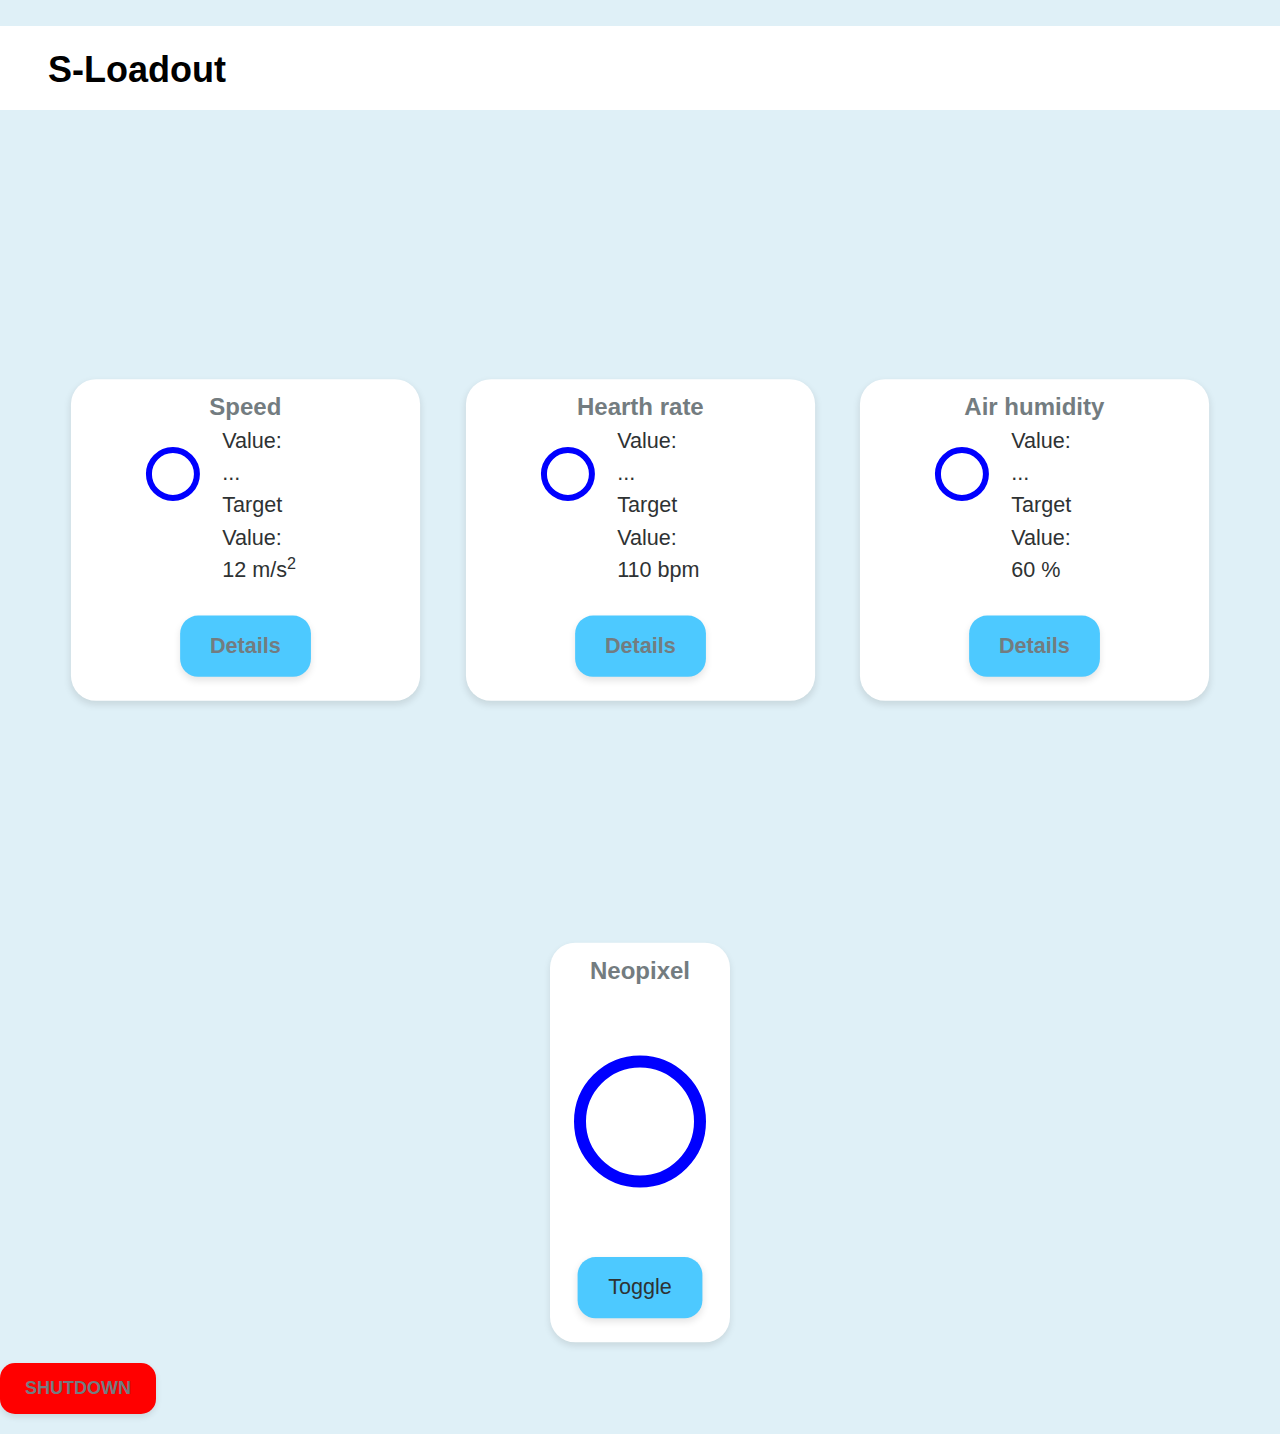
<file: code/Frontend/index.html>
<!doctype html>
<html lang="en">
    <head>
        <meta charset="utf-8">
        <meta http-equiv="x-ua-compatible" content="ie=edge">
        <title>Sam Verdoodt - Project one</title>
        <meta name="description" content="This is my project one website.">
        <meta name="viewport" content="width=device-width, initial-scale=1.0">
        <meta name="msapplication-TileColor" content="#e85e00">
        <meta name="theme-color" content="#e85e00">

        <link rel="stylesheet" href="css/normalize.css">
        <link rel="stylesheet" href="css/screen.css">
        <script src="https://cdn.socket.io/4.0.1/socket.io.min.js"
        integrity="sha384-LzhRnpGmQP+lOvWruF/lgkcqD+WDVt9fU3H4BWmwP5u5LTmkUGafMcpZKNObVMLU"
        crossorigin="anonymous"></script>
        <script src="script/datahandler.js"></script>
        <script src="script/app.js"></script>
    </head>

    <body>
        <header class="c-background-white c-text-center u-mb-md">
            <div class="o-row u-pb-20">
                <div class="o-container ">
                    <div class=" c-header ">
                        <h1 class="c-hide-mobile">
                            S-Loadout
                        </h1>
                    <div class="o-row u-pt-clear">
                        <div class="o-container">
                                <div class="c-header">
                                    <h1 class="u-mb-clear c-hide-website c-text-inter-20-black">
                                        Overview and status sensors
                                    </h1>
                                </div>
                        </div>
                    </div>
                    </div>
                </div>
            </div>
        </header>
    <section>
        <section class="c-website-middle">
            <div class="o-row">
                <div class="o-container">
                    <div class="o-layout o-layout-gutter c-box-jcm">
                        <div class="u-pb-22  o-layout__item u-1-of-3-bp3">
                            <div class="c-box-waardes  c-box-waardes-hover">
                                <div class="u-ms-24">
                                    <div class="o-row u-pt-8">
                                        <div class="o-container">
                                            <div class=" c-text-inter-20-black c-text-center">Speed</div>
                                            <div class="o-layout o-layout--gutter">
                                                <div class=" js-circle-accel">
                                                    <svg class="c-circle" height="70" width="50">
                                                        <circle cx="25" cy="25" r="20" stroke="blue" stroke-width="5" fill="white" />
                                                    </svg>
                                                </div>
                                                <div class=" c-text-inter-14-reg u-pl-16 o-layout_item u-1-of-2 ">
                                                    <ul class="o-list">
                                                        <li class="c-text-left">Value:</li>
                                                        <li class="c-text-left js-accelero-waarde">...</li>
                                                        <li class="c-text-left">Target Value:</li>
                                                        <li class="c-text-left js-accelero-doel">12 m/s<sup>2</sup></li>
                                                    </ul> 
                                                </div>
                                            </div>
                                            <div class="c-text-center u-pb-20"><button class="js-button-da o-button-reset c-button-ani c-text-inter-14-reg"><a class="c-nav-link" href="details_speed.html">Details</a></button></div>
                                        </div>
                                    </div>
                                </div>
                            </div>
                        </div>
                        <div class="u-pb-22  o-layout__item u-1-of-3-bp3 u-ml-480">
                            <div class="c-box-waardes ">
                                <div class="u-ms-24">
                                    <div class="o-row u-pt-8">
                                        <div class="o-container">
                                            <div class=" c-text-inter-20-black c-text-center u-pb-6">Hearth rate</div>
                                            <div class="o-layout o-layout--gutter">
                                                <div class=" js-circle-pulse">
                                                    <svg class="c-circle" height="70" width="50">
                                                        <circle cx="25" cy="25" r="20" stroke="blue" stroke-width="5" fill="white" />
                                                    </svg>
                                                </div>
                                                <div class=" c-text-inter-14-reg u-pl-16 o-layout_item u-1-of-2">
                                                    <ul class="o-list">
                                                        <li class="c-text-left">Value:</li>
                                                        <li class="c-text-left js-pulse-waarde">...</li>
                                                        <li class="c-text-left">Target Value:</li>
                                                        <li class="c-text-left js-pulse-doel">110 bpm</li>
                                                    </ul> 
                                                </div>
                                            </div>
                                            <div class="c-text-center u-pb-20"><button class="js-button-dp o-button-reset c-button-ani c-text-inter-14-reg"><a class="c-nav-link" href="details_pulse.html">Details</a></button></div>
                                        </div>
                                    </div>
                                </div>
                            </div>
                        </div>
                        <div class="u-pb-22  o-layout__item u-1-of-3-bp3 u-ml-480">
                            <div class="c-box-waardes">
                                <div class="u-ms-24">
                                    <div class="o-row u-pt-8">
                                        <div class="o-container">
                                            <div class=" c-text-inter-20-black c-text-center u-pb-6">Air humidity</div>
                                            <div class="o-layout o-layout--gutter">
                                                <div class=" js-circle-gas">
                                                    <svg class="c-circle" height="70" width="50">
                                                        <circle cx="25" cy="25" r="20" stroke="blue" stroke-width="5" fill="white" />
                                                    </svg>
                                                </div>
                                                <div class=" c-text-inter-14-reg u-pl-16 o-layout_item u-1-of-2">
                                                    <ul class="o-list">
                                                        <li class="c-text-left">Value:</li>
                                                        <li class="c-text-left  js-gas-waarde">...</li>
                                                        <li class="c-text-left">Target Value:</li>
                                                        <li class="c-text-left  js-gas-doel">60 %</li>
                                                    </ul> 
                                                </div>
                                            </div>
                                            <div class=" c-text-center u-pb-20"><button class="js-button-dg o-button-reset c-button-ani c-text-inter-14-reg"><a class="c-nav-link" href="details_gas.html">Details</a></button></div>
                                        </div>
                                    </div>
                                </div>
                            </div>
                        </div>
                    </div>
                </div>
            </div>
        </section>
    </section>
    <section class="c-website-middle u-pb-30">
        <div class="o-row">
            <div class="o-container">
                <div class=" c-box-waardes  c-box-jcm">
                    <div class="c-text-center u-pt-8 u-pb-20 c-text-inter-20-black" >Neopixel</div>
                    <div class=" js-circle-neopixel c-circle-center u-pb-30 ">
                        <svg class="c-circle" height="150" width="150">
                            <circle cx="75" cy="75" r="50" stroke="Blue" stroke-width="10" fill="white" />
                        </svg>
                    </div>
                    <div class="c-text-center u-pb-20">
                        <button class="js-toggle o-button-reset c-button-ani c-text-inter-14-reg">
                            Toggle
                        </button>
                    </div>
                </div>
            </div>
        </div>
    </section>
    <section class="u-pb-20">
        <button class="js-shutdown o-button-reset c-button-ani c-button-ani-shutdown c-text-inter-14-reg">
            <a class="c-nav-link" href="shutdown.html">SHUTDOWN</a>
        </button>
    </section>
    </body>
</html>
</file>
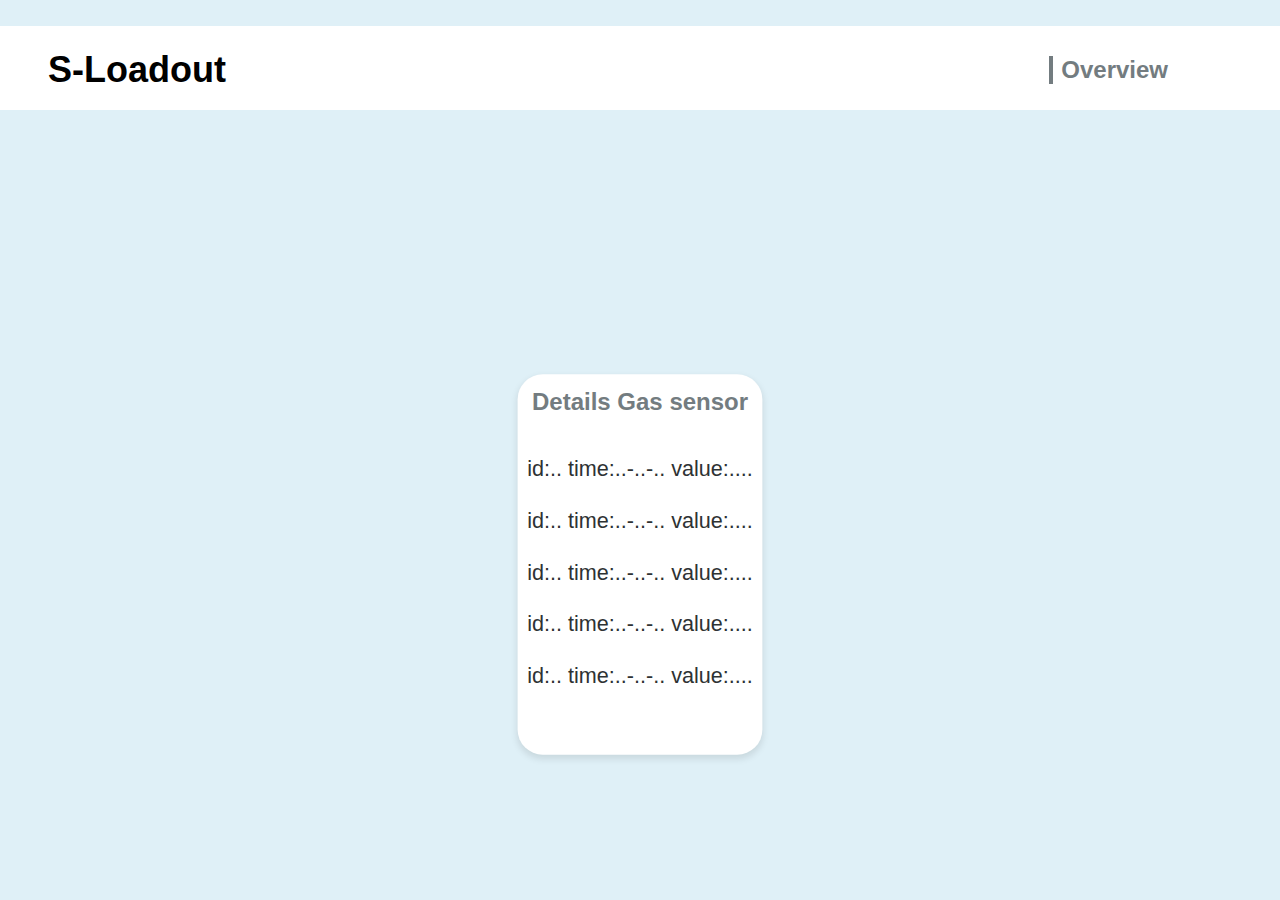
<file: code/Frontend/details_gas.html>
<!doctype html>
<html lang="en">
    <head>
        <meta charset="utf-8">
        <meta http-equiv="x-ua-compatible" content="ie=edge">
        <title>Sam Verdoodt - Project one</title>
        <meta name="description" content="This is my project one website.">
        <meta name="viewport" content="width=device-width, initial-scale=1.0">
        <meta name="msapplication-TileColor" content="#e85e00">
        <meta name="theme-color" content="#e85e00">

        <link rel="stylesheet" href="css/normalize.css">
        <link rel="stylesheet" href="css/screen.css">
        <script src="https://cdn.socket.io/4.0.1/socket.io.min.js"
        integrity="sha384-LzhRnpGmQP+lOvWruF/lgkcqD+WDVt9fU3H4BWmwP5u5LTmkUGafMcpZKNObVMLU"
        crossorigin="anonymous"></script>
        <script src="script/details_gas.js"></script>
        <script src="script/datahandler.js"></script>
    </head>
<body>
    <header class="c-background-white c-text-center u-mb-md">
        <div class="o-row u-pb-20">
            <div class="o-container ">
                <div class=" c-header ">
                    <h1 class="c-hide-mobile">
                        S-Loadout
                    </h1>
                <div class="o-row u-pt-clear">
                    <div class="o-container">
                            <div class="c-header">
                                <h1 class=" c-text-inter-24-black c-hide-mobile u-ps-8">
                                    <button class="o-button-reset c-button-topnav"><a class="c-nav-link" href="index.html">Overview</a></button>
                                </h1>
                                <h1 class="u-mb-clear c-hide-website c-text-inter-20-black u-ps-60">
                                    Details data Gas sensor
                                </h1>
                            </div>
                    </div>
                </div>
                </div>
            </div>
        </div>
    </header>
    <section>
        <section class="c-hide-website">
             <div class="o-row">
                 <div class="o-container">
                     <div class="o-layout o-layout-gutter  c-text-center">
                
                         <div class="o-layout__item u-1-of-2">
                             <button class="o-button-reset c-button-nav c-text-inter-14-reg"><a href="index.html">Overview</a></button>
                         </div>
                     </div>
                 </div>
             </div>
        </section>
        <section class="c-website-middle">
            <div class="o-row">
                <div class="o-container">
                    <section class=" c-box-waardes c-box-jcm">
                        <div class="c-text-center u-ps-8  u-pt-8 u-pb-20 c-text-inter-20-black" >
                            Details Gas sensor
                        </div>
                        <div class="u-pb-20 u-ps-8">
                            <ul class="js-list-details o-list c-text-inter-14-reg">
                                <li class="u-pt-8 u-pb-8">id:.. time:..-..-.. value:....</li>
                                <li class="u-pt-8 u-pb-8">id:.. time:..-..-.. value:....</li>
                                <li class="u-pt-8 u-pb-8">id:.. time:..-..-.. value:....</li>
                                <li class="u-pt-8 u-pb-8">id:.. time:..-..-.. value:....</li>
                                <li class="u-pt-8 u-pb-8">id:.. time:..-..-.. value:....</li>
                            </ul>
                        </div>
                    </section>
                </div>
            </div>
        </section>
    </section>
</body>
</html>
</file>
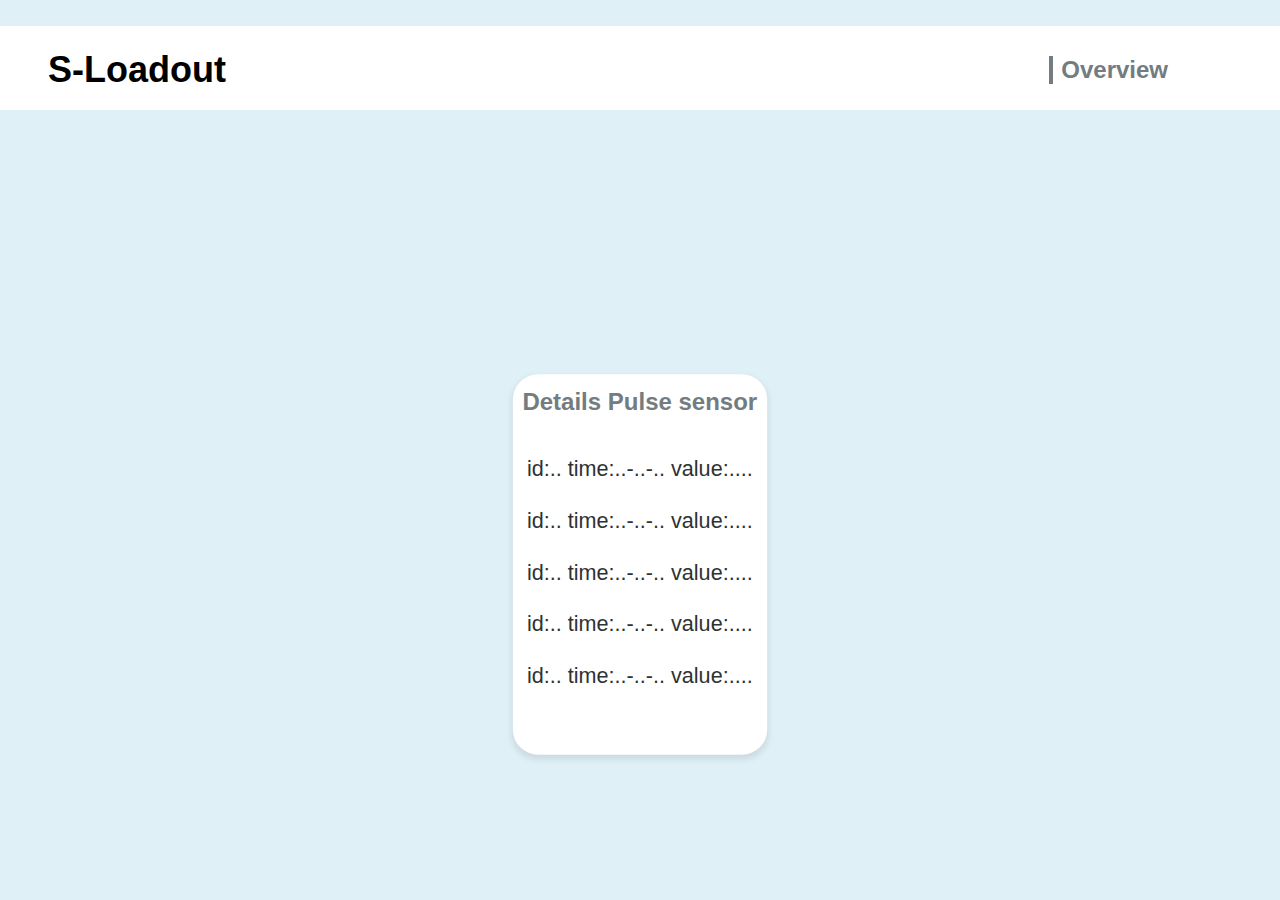
<file: code/Frontend/details_pulse.html>
<!doctype html>
<html lang="en">
    <head>
        <meta charset="utf-8">
        <meta http-equiv="x-ua-compatible" content="ie=edge">
        <title>Sam Verdoodt - Project one</title>
        <meta name="description" content="This is my project one website.">
        <meta name="viewport" content="width=device-width, initial-scale=1.0">
        <meta name="msapplication-TileColor" content="#e85e00">
        <meta name="theme-color" content="#e85e00">

        <link rel="stylesheet" href="css/normalize.css">
        <link rel="stylesheet" href="css/screen.css">
        <script src="https://cdn.socket.io/4.0.1/socket.io.min.js"
        integrity="sha384-LzhRnpGmQP+lOvWruF/lgkcqD+WDVt9fU3H4BWmwP5u5LTmkUGafMcpZKNObVMLU"
        crossorigin="anonymous"></script>
        <script src="script/details_pulse.js"></script>
        <script src="script/datahandler.js"></script>
    </head>
<body>
    <header class="c-background-white c-text-center u-mb-md">
        <div class="o-row u-pb-20">
            <div class="o-container ">
                <div class=" c-header ">
                    <h1 class="c-hide-mobile">
                        S-Loadout
                    </h1>
                <div class="o-row u-pt-clear">
                    <div class="o-container">
                            <div class="c-header">
                                <h1 class=" c-text-inter-24-black c-hide-mobile u-ps-8">
                                    <button class="o-button-reset c-button-topnav"><a class="c-nav-link" href="index.html">Overview</a></button>
                                </h1>
                                <h1 class="u-mb-clear c-hide-website c-text-inter-20-black u-ps-60">
                                    Details data Pulse
                                </h1>
                            </div>
                    </div>
                </div>
                </div>
            </div>
        </div>
    </header>
    <section>
        <section class="c-hide-website">
             <div class="o-row">
                 <div class="o-container">
                     <div class="o-layout o-layout-gutter  c-text-center">
                
                         <div class="o-layout__item u-1-of-2">
                             <button class="o-button-reset c-button-nav c-text-inter-14-reg"><a href="index.html">Overview</a></button>
                         </div>
                     </div>
                 </div>
             </div>
        </section>
        <section class="c-website-middle">
            <div class="o-row">
                <div class="o-container">
                    <section class=" c-box-waardes c-box-jcm">
                        <div class="c-text-center u-ps-8  u-pt-8 u-pb-20 c-text-inter-20-black" >
                            Details Pulse sensor
                        </div>
                        <div class="u-pb-20 u-ps-8">
                            <ul class="js-list-details o-list c-text-inter-14-reg">
                                <li class="u-pt-8 u-pb-8">id:.. time:..-..-.. value:....</li>
                                <li class="u-pt-8 u-pb-8">id:.. time:..-..-.. value:....</li>
                                <li class="u-pt-8 u-pb-8">id:.. time:..-..-.. value:....</li>
                                <li class="u-pt-8 u-pb-8">id:.. time:..-..-.. value:....</li>
                                <li class="u-pt-8 u-pb-8">id:.. time:..-..-.. value:....</li>
                            </ul>
                        </div>
                    </section>
                </div>
            </div>
        </section>
    </section>
</body>
</html>
</file>
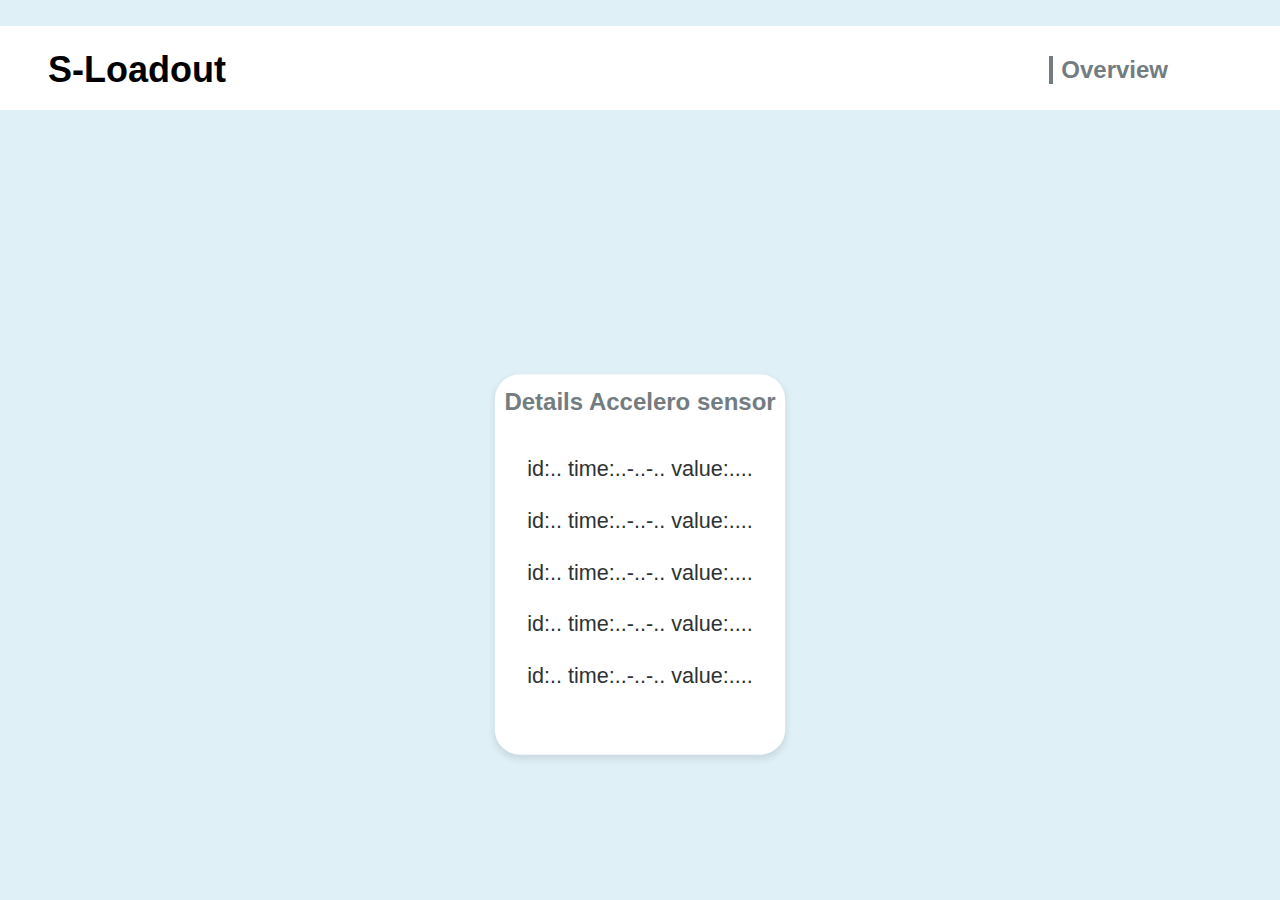
<file: code/Frontend/details_speed.html>
<!doctype html>
<html lang="en">
    <head>
        <meta charset="utf-8">
        <meta http-equiv="x-ua-compatible" content="ie=edge">
        <title>Sam Verdoodt - Project one</title>
        <meta name="description" content="This is my project one website.">
        <meta name="viewport" content="width=device-width, initial-scale=1.0">
        <meta name="msapplication-TileColor" content="#e85e00">
        <meta name="theme-color" content="#e85e00">

        <link rel="stylesheet" href="css/normalize.css">
        <link rel="stylesheet" href="css/screen.css">
        <script src="https://cdn.socket.io/4.0.1/socket.io.min.js"
        integrity="sha384-LzhRnpGmQP+lOvWruF/lgkcqD+WDVt9fU3H4BWmwP5u5LTmkUGafMcpZKNObVMLU"
        crossorigin="anonymous"></script>
        <script src="script/details_accel.js"></script>
        <script src="script/datahandler.js"></script>
    </head>
<body>
    <header class="c-background-white c-text-center u-mb-md">
        <div class="o-row u-pb-20">
            <div class="o-container ">
                <div class=" c-header ">
                    <h1 class="c-hide-mobile">
                        S-Loadout
                    </h1>
                <div class="o-row u-pt-clear">
                    <div class="o-container">
                            <div class="c-header">
                                <h1 class=" c-text-inter-24-black c-hide-mobile u-ps-8">
                                    <button class="o-button-reset c-button-topnav"><a class="c-nav-link" href="index.html">Overview</a></button>
                                </h1>
                                <h1 class="u-mb-clear c-hide-website c-text-inter-20-black u-ps-60">
                                    Details data Accelero
                                </h1>
                            </div>
                    </div>
                </div>
                </div>
            </div>
        </div>
    </header>
    <section>
        <section class="c-hide-website">
             <div class="o-row">
                 <div class="o-container">
                     <div class="o-layout o-layout-gutter  c-text-center">
                
                         <div class="o-layout__item u-1-of-2">
                             <button class="o-button-reset c-button-nav c-text-inter-14-reg"><a href="index.html">Overview</a></button>
                         </div>
                     </div>
                 </div>
             </div>
        </section>
        <section class="c-website-middle">
            <div class="o-row">
                <div class="o-container">
                    <section class=" c-box-waardes c-box-jcm">
                        <div class="c-text-center u-ps-8  u-pt-8 u-pb-20 c-text-inter-20-black" >
                            Details Accelero sensor
                        </div>
                        <div class="u-pb-20 u-ps-8">
                            <ul class="js-list-details o-list c-text-inter-14-reg">
                                <li class="u-pt-8 u-pb-8">id:.. time:..-..-.. value:....</li>
                                <li class="u-pt-8 u-pb-8">id:.. time:..-..-.. value:....</li>
                                <li class="u-pt-8 u-pb-8">id:.. time:..-..-.. value:....</li>
                                <li class="u-pt-8 u-pb-8">id:.. time:..-..-.. value:....</li>
                                <li class="u-pt-8 u-pb-8">id:.. time:..-..-.. value:....</li>
                            </ul>
                        </div>
                    </section>
                </div>
            </div>
        </section>
    </section>
</body>
</html>
</file>
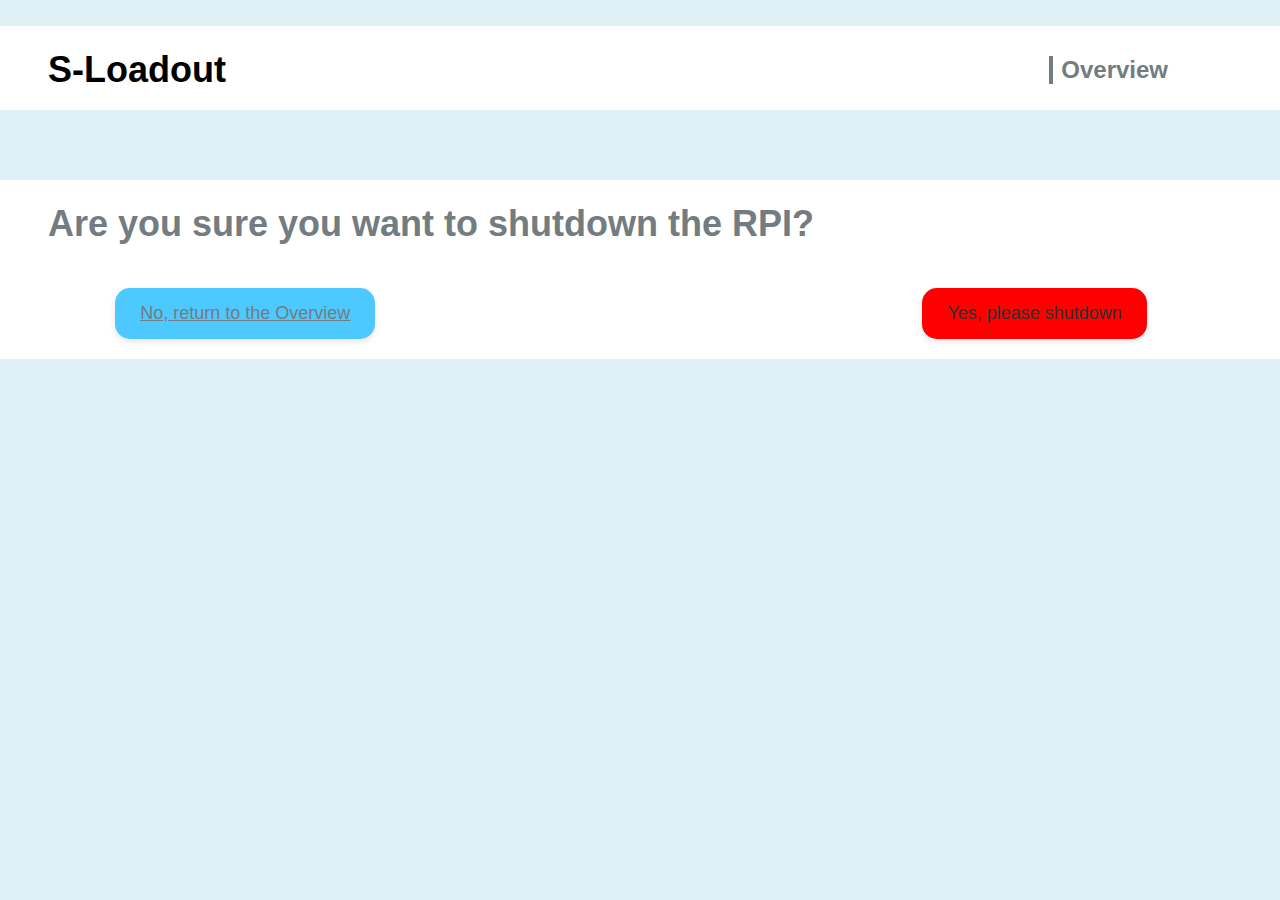
<file: code/Frontend/shutdown.html>
<!doctype html>
<html lang="en">
    <head>
        <meta charset="utf-8">
        <meta http-equiv="x-ua-compatible" content="ie=edge">
        <title>Sam Verdoodt - Project one</title>
        <meta name="description" content="This is my project one website.">
        <meta name="viewport" content="width=device-width, initial-scale=1.0">
        <meta name="msapplication-TileColor" content="#e85e00">
        <meta name="theme-color" content="#e85e00">

        <link rel="stylesheet" href="css/normalize.css">
        <link rel="stylesheet" href="css/screen.css">
        <script src="https://cdn.socket.io/4.0.1/socket.io.min.js"
        integrity="sha384-LzhRnpGmQP+lOvWruF/lgkcqD+WDVt9fU3H4BWmwP5u5LTmkUGafMcpZKNObVMLU"
        crossorigin="anonymous"></script>
        <script src="script/shutdown.js"></script>
        <script src="script/datahandler.js"></script>
    </head>
<body>
    <header class="c-background-white c-text-center u-mb-md">
        <div class="o-row u-pb-20">
            <div class="o-container ">
                <div class=" c-header ">
                    <h1 class="c-hide-mobile">
                        S-Loadout
                    </h1>
                <div class="o-row u-pt-clear">
                    <div class="o-container">
                            <div class="c-header">
                                <h1 class=" c-text-inter-24-black c-hide-mobile u-ps-8">
                                    <button class="o-button-reset c-button-topnav"><a class="c-nav-link" href="index.html">Overview</a></button>
                                </h1>
                                <h1 class="u-mb-clear c-hide-website c-text-inter-20-black u-ps-60">
                                    shutdown
                                </h1>
                            </div>
                    </div>
                </div>
                </div>
            </div>
        </div>
    </header>
    <section class="u-pb-30">
        <section class="c-hide-website">
             <div class="o-row">
                 <div class="o-container">
                    <button class="o-button-reset c-button-nav c-text-inter-14-reg"><a href="index.html">Back</a></button>
                 </div>
             </div>
        </section>
    </section>
    <section class="c-background-white c-text-center u-mb-md">
        <div class="o-row u-pb-20">
            <div class="o-container ">
                <div class=" c-header c-text-inter-20-black ">
                    <h1>
                        Are you sure you want to shutdown the RPI?
                    </h1>
                </div>
            </div>
        </div>
        <div class="o-row u-pb-20">
            <div class="o-container">
                <div class="o-layout o-layout-gutter  c-text-center">
                    <div class="o-layout__item u-1-of-3">
                        <button class="o-button-reset c-button-ani c-text-inter-14-reg"><a href="index.html">No, return to the Overview</a></button>
                    </div>
                    <div class="o-layout__item u-1-of-3"></div>
                    <div class="o-layout__item u-1-of-3">
                        <button class="js-shutdown o-button-reset c-button-ani c-button-ani-shutdown c-text-inter-14-reg">Yes, please shutdown</button>
                    </div>
                </div>
            </div>
        </div>
    </section>
</body>
</html>
</file>
<file: code/Frontend/css/screen.css>
/*------------------------------------*\
  #FONTS
\*------------------------------------*/
/*------------------------------------*\
  #GENERIC
\*------------------------------------*/

/*
    Generic: Page
    ---
    Global page styles + universal box-sizing:
*/

html {
  font-size: 16px;
  line-height: 1.5;
  font-family: interstate, sans-serif;
  font-style: normal;
  font-weight: 100;
  color: #000;
  -webkit-font-smoothing: antialiased;
  -moz-osx-font-smoothing: grayscale;
  box-sizing: border-box;
  height: 100%;
  background-color: rgb(223, 240, 247);
}

*,
*:before,
*:after {
  box-sizing: inherit;
}

/*
 * Remove text-shadow in selection highlight:
 * https://twitter.com/miketaylr/status/12228805301
 *
 * Customize the background color to match your design.
 */

::selection {
  background: #e85e00;
  color: white;
  text-shadow: none;
}

/*------------------------------------*\
  #Elements
\*------------------------------------*/

/*
    Elements: Images
    ---
    Default markup for images to make them responsive
*/

img {
  max-width: 100%;
  vertical-align: top;
}

img.bg {
  z-index: -1;
  min-height: 100%;
  min-width: 1024px;

  width: 100%;
  height: auto;

  position: fixed;
  top: 0;
  left: 0;
}

@media screen and (max-width: 1024px) {
  img.bg {
    left: 50%;
    margin-left: -512px;
  }
}
/*
    Elements: typography
    ---
    Default markup for typographic elements
*/

header {
  margin-top: 2% !important;
}

h1 {
  font-size: 36px;
  line-height: 40px;
  margin: 0 0 24px;
}

h2 {
  font-size: 23px;
  line-height: 32px;
  margin: 0 0 24px;
}

h3 {
  font-size: 18px;
  line-height: 24px;
  margin: 0 0 24px;
}

h4,
h5,
h6 {
  font-size: 16px;
  line-height: 24px;
  margin: 0 0 24px;
}

p,
ol,
ul,
dl,
table,
address,
figure {
  margin: 0 0 24px;
}

ul,
ol {
  padding-left: 24px;
}

li ul,
li ol {
  margin-bottom: 0;
}

blockquote {
  font-style: italic;
  font-size: 23px;
  line-height: 32px;
  margin: 0 0 24px;
  font-family: 'Times New Roman', serif;
}

blockquote * {
  font-size: inherit;
  line-height: inherit;
}

figcaption {
  font-size: 12px;
  line-height: 16px;
  padding-top: 8px;
  color: Grey;
}

hr {
  border: 0;
  height: 1px;
  background: LightGrey;
  margin: 0 0 24px;
}

a {
  color: rgb(115, 124, 128);
  transition: all 0.1s ease-in-out;
}

a:visited,
a:active {
  color: rgb(115, 124, 128);
}

a:hover,
a:focus {
  color: Crimson;
}

@media (min-width: 1024px) {
  h1 {
    margin-bottom: 0px !important;
  }
}
/*------------------------------------*\
  #OBJECTS
\*------------------------------------*/

/*
    Objects: Row
    ---
    Creates a horizontal row that stretches the viewport and adds padding around children
*/

.o-row {
  padding: 24px 24px 0;
  display: flow-root;
}

/* size modifiers */

.o-row--lg {
  padding-top: 48px;
  padding-bottom: 24px;
}

.o-row--xl {
  padding-top: 72px;
  padding-bottom: 48px;
}

@media (min-width: 768px) {
  .o-row {
    padding-left: 48px;
    padding-right: 48px;
  }

  .o-row--md {
    padding-top: 48px;
    padding-bottom: 24px;
  }

  .o-row--lg {
    padding-top: 72px;
    padding-bottom: 48px;
  }
}

@media (min-width: 992px) {
  .o-row--xl {
    padding-top: 96px;
    padding-bottom: 72px;
  }
}

/*
    Objects: Container
    ---
    Creates a horizontal container that sets de global max-width
*/

.o-container {
  margin-left: auto;
  margin-right: auto;
  width: 100%;
  max-width: 90em; /* 90 * 16px = 1440px */
}

/*
    Objects: section
    ---
    Creates vertical whitespace between adjacent sections inside a row
*/

.o-section {
  display: flow-root;
}

.o-section + .o-section {
  margin-top: 24px;
}

@media (min-width: 768px) {
  .o-section--lg + .o-section--lg,
  .o-section--xl + .o-section--xl {
    margin-top: 48px;
  }
}

@media (min-width: 1200px) {
  .o-section--xl + .o-section--xl {
    margin-top: 72px;
  }
}

/*
    Objects: Layout
    ---
    The layout object provides us with a column-style layout system. This object
    contains the basic structural elements, but classes should be complemented
    with width utilities
*/

.o-layout {
  display: -webkit-flex;
  display: -ms-flexbox;
  display: flex;
  flex-wrap: wrap;
}

.o-layout__item {
  flex-basis: 100%;
}
.o-layout-right {
  align-items: right;
}
/* gutter modifiers, these affect o-layout__item too */

.o-layout--gutter {
  margin: 0 -12px;
}

.o-layout--gutter > .o-layout__item {
  padding: 0 12px;
}

.o-layout--gutter-sm {
  margin: 0 -6px;
}

.o-layout--gutter-sm > .o-layout__item {
  padding: 0 6px;
}

.o-layout--gutter-lg {
  margin: 0 -24px;
}

.o-layout--gutter-lg > .o-layout__item {
  padding: 0 24px;
}

/* reverse horizontal row modifier */

.o-layout--row-reverse {
  flex-direction: row-reverse;
}

/* Horizontal alignment modifiers*/

.o-layout--justify-start {
  justify-content: flex-start;
}

.o-layout--justify-end {
  justify-content: flex-end;
}

.o-layout--justify-center {
  justify-content: center;
}

.o-layout--justify-space-around {
  justify-content: space-around;
}

.o-layout--justify-space-evenly {
  justify-content: space-evenly;
}

.o-layout--justify-space-between {
  justify-content: space-between;
}

/* Vertical alignment modifiers */

.o-layout--align-start {
  align-items: flex-start;
}

.o-layout--align-end {
  align-items: flex-end;
}

.o-layout--align-center {
  align-items: center;
}

.o-layout--align-baseline {
  align-items: baseline;
}

/* Vertical alignment modifiers that only work if there is one than one flex item */

.o-layout--align-content-start {
  align-content: start;
}

.o-layout--align-content-end {
  align-content: end;
}

.o-layout--align-content-center {
  align-content: center;
}

.o-layout--align-content-space-around {
  align-content: space-around;
}

.o-layout--align-content-space-between {
  align-content: space-between;
}

/*
    Objects: List
    ---
    Small reusable object to remove default list styling from lists
*/

.o-list {
  list-style: none;
  padding: 0;
}

/*
    Object: Button reset
    ---
    Small button reset object
*/

.o-button-reset {
  border: none;
  margin: 0;
  padding: 0;
  width: auto;
  overflow: visible;
  background: transparent;

  /* inherit font & color from ancestor */
  color: inherit;
  font: inherit;

  /* Normalize `line-height`. Cannot be changed from `normal` in Firefox 4+. */
  line-height: normal;

  /* Corrects font smoothing for webkit */
  -webkit-font-smoothing: inherit;
  -moz-osx-font-smoothing: inherit;

  /* Corrects inability to style clickable `input` types in iOS */
  -webkit-appearance: none;
}

/*------------------------------------*\
  #COMPONENTS
\*------------------------------------*/

/*
    Component: Component name
    ---
    Component description
*/

/*
    Component: c-circle
    ---
    Component description
*/
.c-circle {
  padding-top: 16px;
}
.c-circle-center {
  display: flex;
  justify-content: center;
}
/*
    Component: c-box
    ---
    Component description
*/
.c-box-jcm {
  justify-content: center;
}
.c-box-waardes {
  background-color: white;
  border-radius: 21px;
  width: 312px;
  height: fit-content;
  max-width: 75%;
  margin-left: auto;
  margin-right: auto;
  box-shadow: 0px 3px 6px rgba(0, 0, 0, 0.1);
}

.c-box-waardes-neo {
  max-width: fit-content;
}
/*
    Component: c-flex-right
    ---
    Component description
*/
.c-flex-right {
  display: flex;
  align-self: flex-end;
}

/*
    Component: c-border
    ---
    Component description
*/
.c-border-round {
  border-radius: 21px;
}
.c-border-bottom {
  border-bottom: solid;
}
/*
    Component: c-header
    ---
    Component css for header
*/

.c-header {
  display: flex;
  justify-content: center;
  align-items: center;
}
.c-header-sticky {
  position: sticky;
  top: 0;
  width: 100%;
}
/*
    Component: c-hide-mobile
    ---
    Component hides text on mobile
*/
.c-hide-mobile {
  display: none;
}

/*
    Component: c-icon
    ---
    Component css for logo
*/
.c-icon {
  display: flex;
  align-items: flex-start;
}

/*
    Component: c-background
    ---
    Component makes background given color of given element
*/
.c-background-yellow {
  padding-left: 24px;
  background-color: #ffe01b;
}

.c-background-white {
  background-color: white;
}
.c-background-blue {
  background-image: url('../img/scherma_fixed.jpg');
  background-position: center;
  background-repeat: no-repeat;
  background-size: cover;
}

/*
    Component: c-text
    ---
    Component css for text 
*/
.c-text-center {
  text-align: center;
}
.c-text-left {
  text-align: left;
}
.c-text-inter-8-reg {
  font-family: interstate, sans-serif;
  font-size: 8px;
  font-weight: 400;
  color: rgb(46, 50, 51);
}
.c-text-inter-14-reg {
  text-align: center;
  font-family: interstate, sans-serif;
  font-size: 14px;
  font-weight: 400;
  color: rgb(46, 50, 51);
}
.c-text-inter-20-black {
  text-align: center;
  font-family: interstate, sans-serif;
  font-size: 20px;
  font-weight: 800;
  color: rgb(115, 124, 128);
}
.c-text-inter-24-black {
  text-align: center;
  font-family: interstate, sans-serif;
  font-size: 24px;
  font-weight: 800;
  color: rgb(115, 124, 128);
}
/*
    Component: c-button
    ---
    Component css for buttons
*/
.c-button {
  padding-left: 34px;
  padding-top: 22px;
  padding-bottom: 22px;
  padding-right: 34px;
  background-color: #007c89;
  color: white;
  text-decoration: none;
}

.c-button-nav {
  border-radius: 13px;
  background-color: rgb(77, 201, 255);
  padding: 8px;
}
.c-button-ani {
  padding: 15px 25px;
  text-align: center;
  cursor: pointer;
  outline: none;
  background-color: rgb(77, 201, 255);
  border: none;
  border-radius: 15px;
  box-shadow: 0px 3px 6px rgba(0, 0, 0, 0.1);
}

.c-button-ani-shutdown {
  background-color: red;
}

.c-button-ani:active {
  background-color: #007c89;
  transform: translateY(4px);
}

.c-button-topnav {
  padding-left: 8px;
  padding-right: 8px;
  border-left: 4px solid rgb(115, 124, 128);
}
/*
    Component: C-block
    ---
    Component css for  blocks off html
*/
.c-block-p72 {
  padding-top: 72px;
  padding-bottom: 72px;
}

/*
    Component: c-nav
    ---
    Component css for navigation
*/
.c-nav-link {
  text-decoration: none;
  font-weight: 600;
  display: block;
  padding: 8px 0;
}
.c-nav-link-current {
  font-weight: 400;
}
.c-website-middle-details {
  padding-bottom: 106px !important;
}

@media (min-width: 768px) {
  .c-icon {
    position: relative;
    padding-left: 24px;
  }
  .c-text-general-44-Med {
    font-size: 54px;
    line-height: 56px;
  }
  .c-flex {
    display: flex;
  }

  .c-header-nav {
    display: flex;
    flex-grow: 1;
    justify-content: center;
  }
  .c-nav-list {
    display: flex;
  }
  .c-nav-link {
    padding: 8px 20px;
  }
  .c-box-waardes {
    max-width: fit-content;
    height: fit-content;
    max-height: fit-content;
    margin-left: auto;
    margin-right: auto;
  }
}

@media (min-width: 1024px) {
  .c-background-blue {
    background-image: url('../img/scherma_fixed.jpg');
    background-position: center;
    background-repeat: no-repeat;
    background-size: cover;
    height: 100%;
  }
  .c-header {
    justify-content: space-between;
  }
  .c-hide-mobile {
    display: inherit;
  }
  .c-hide-website {
    display: none;
  }
  .c-website-middle {
    padding-top: 20%;
  }
  .c-website-middle-neo {
    padding-top: 64px !important;
    padding-bottom: 160px !important;
  }
  .c-text-inter-8-reg {
    font-size: 14px;
  }
  .c-text-inter-14-reg {
    font-size: 18px;
  }
  .c-box-waardes {
    width: fit-content;
  }
  .c-box-neopixel {
    height: fit-content;
  }
  .c-nav-link {
    padding: 0px !important;
  }
  .c-box-waardes {
    transform: scale(1.2);
  }
}
@media (min-width: 1600px) {
  .c-box-waardes {
    transform: scale(1.2);
    transition: all 0.2s ease-in-out;
    top: 0;
    position: relative;
  }
  .c-website-middle {
    padding-top: 5%;
  }
}
/*------------------------------------*\
  #UTILITIES
\*------------------------------------*/

/*
    Utilities: spacing
    ---
    Utility classes to put specific margins and paddings onto elements
*/

.u-pt-clear {
  padding-top: 0 !important;
}

.u-pt-8 {
  padding-top: 8px !important;
}
.u-mb-clear {
  margin-bottom: 0 !important;
}
.u-pb-8 {
  padding-bottom: 8px !important;
}
.u-pb-20 {
  padding-bottom: 20px !important;
}
.u-pb-22 {
  padding-bottom: 22px !important;
}
.u-pb-24 {
  padding-bottom: 24px !important;
}
.u-pb-30 {
  padding-bottom: 54px !important;
}
.u-pb-72 {
  padding-bottom: 72px !important;
}
.u-pt-72 {
  padding-top: 72px !important;
}

.u-pl-16 {
  padding-left: 16px !important;
}

.u-pl-72 {
  padding-left: 72px !important;
}
.u-ps-98 {
  padding-left: 98px !important;
  padding-right: 98px !important;
}
.u-ps-8 {
  padding-left: 8px !important;
  padding-right: 8px !important;
}
.u-ps-24 {
  padding-left: 24px !important;
  padding-right: 24px !important;
}
.u-ps-60 {
  padding-left: 60px !important;
  padding-right: 60px !important;
}
.u-ps-80 {
  padding-left: 110px !important;
  padding-right: 90px !important;
}

.u-m-reset {
  margin: 0 !important;
}
.u-ms-24 {
  margin-left: 24px !important;
  margin-right: 24px !important;
}
.u-mb-xs {
  margin-bottom: 4px !important;
}

.u-mb-sm {
  margin-bottom: 8px !important;
}

.u-mb-md {
  margin-bottom: 16px !important;
}

.u-mb-lg {
  margin-bottom: 32px !important;
}

.u-mb-xl {
  margin-bottom: 48px !important;
}
.u-pb-fill {
  padding-bottom: 130px !important;
}

@media (min-width: 768px) {
  .u-ps-24 {
    padding-left: 137px !important;
    padding-right: 136px !important;
  }
}
@media (mid-width: 1024px) {
  .u-pt-24 {
    padding-top: 24px !important;
  }
}
@media (min-width: 1600px) {
  .u-mt-60 {
    margin-top: 60px !important;
  }
  .u-ml-480 {
    margin: auto !important;
  }
  .u-pb-middle {
    padding-bottom: 150px !important;
  }
  .u-pb-fill {
    padding-bottom: 348px !important;
  }
  .u-pb-details {
    padding-bottom: 309px !important;
  }
}

/*
    Utilities: max-width
    ---
    Utility classes to put specific max widths onto elements
*/

.u-max-width-sm {
  max-width: 36em !important;
}

.u-max-width-md {
  max-width: 45em !important;
}

.u-max-width-lg {
  max-width: 60em !important;
}

.u-max-width-xl {
  max-width: 75em !important;
}

.u-max-width-none {
  max-width: none !important;
}

/*
    Utility: Flex
    ---
    Utility classes to put specific flex properties onto elements
    Will be mostly used on o-layout__item
*/

.u-flex-basis-auto {
  flex-basis: auto !important;
}

.u-flex-grow-1 {
  flex-grow: 1 !important;
}

.u-1-of-2 {
  flex-basis: calc(100% / 2) !important;
}

.u-1-of-3 {
  flex-basis: calc(100% / 3) !important;
}

.u-2-of-3 {
  flex-basis: calc(100% / 3 * 2) !important;
}

.u-1-of-4 {
  flex-basis: calc(100% / 4) !important;
}

.u-3-of-4 {
  flex-basis: calc(100% / 4 * 3) !important;
}

.u-1-of-5 {
  flex-basis: calc(100% / 5) !important;
}

.u-2-of-5 {
  flex-basis: calc(100% / 5 * 2) !important;
}

.u-3-of-5 {
  flex-basis: calc(100% / 5 * 3) !important;
}

.u-4-of-5 {
  flex-basis: calc(100% / 5 * 4) !important;
}

.u-1-of-6 {
  flex-basis: calc(100% / 6) !important;
}

.u-5-of-6 {
  flex-basis: calc(100% / 6 * 5) !important;
}

@media (min-width: 576px) {
  .u-1-of-2-bp1 {
    flex-basis: calc(100% / 2) !important;
  }
  .u-1-of-3-bp1 {
    flex-basis: calc(100% / 3) !important;
  }
  .u-2-of-3-bp1 {
    flex-basis: calc(100% / 3 * 2) !important;
  }
  .u-1-of-4-bp1 {
    flex-basis: calc(100% / 4) !important;
  }
  .u-3-of-4-bp1 {
    flex-basis: calc(100% / 4 * 3) !important;
  }
  .u-1-of-5-bp1 {
    flex-basis: calc(100% / 5) !important;
  }
  .u-2-of-5-bp1 {
    flex-basis: calc(100% / 5 * 2) !important;
  }
  .u-3-of-5-bp1 {
    flex-basis: calc(100% / 5 * 3) !important;
  }
  .u-4-of-5-bp1 {
    flex-basis: calc(100% / 5 * 4) !important;
  }
  .u-1-of-6-bp1 {
    flex-basis: calc(100% / 6) !important;
  }
  .u-5-of-6-bp1 {
    flex-basis: calc(100% / 6 * 5) !important;
  }
}

@media (min-width: 768px) {
  .u-1-of-2-bp2 {
    flex-basis: calc(100% / 2) !important;
  }
  .u-1-of-3-bp2 {
    flex-basis: calc(100% / 3) !important;
  }
  .u-2-of-3-bp2 {
    flex-basis: calc(100% / 3 * 2) !important;
  }
  .u-1-of-4-bp2 {
    flex-basis: calc(100% / 4) !important;
  }
  .u-3-of-4-bp2 {
    flex-basis: calc(100% / 4 * 3) !important;
  }
  .u-1-of-5-bp2 {
    flex-basis: calc(100% / 5) !important;
  }
  .u-2-of-5-bp2 {
    flex-basis: calc(100% / 5 * 2) !important;
  }
  .u-3-of-5-bp2 {
    flex-basis: calc(100% / 5 * 3) !important;
  }
  .u-4-of-5-bp2 {
    flex-basis: calc(100% / 5 * 4) !important;
  }
  .u-1-of-6-bp2 {
    flex-basis: calc(100% / 6) !important;
  }
  .u-5-of-6-bp2 {
    flex-basis: calc(100% / 6 * 5) !important;
  }
}

@media (min-width: 992px) {
  .u-1-of-2-bp3 {
    flex-basis: calc(100% / 2) !important;
  }
  .u-1-of-3-bp3 {
    flex-basis: calc(100% / 3) !important;
  }
  .u-2-of-3-bp3 {
    flex-basis: calc(100% / 3 * 2) !important;
  }
  .u-1-of-4-bp3 {
    flex-basis: calc(100% / 4) !important;
  }
  .u-3-of-4-bp3 {
    flex-basis: calc(100% / 4 * 3) !important;
  }
  .u-1-of-5-bp3 {
    flex-basis: calc(100% / 5) !important;
  }
  .u-2-of-5-bp3 {
    flex-basis: calc(100% / 5 * 2) !important;
  }
  .u-3-of-5-bp3 {
    flex-basis: calc(100% / 5 * 3) !important;
  }
  .u-4-of-5-bp3 {
    flex-basis: calc(100% / 5 * 4) !important;
  }
  .u-1-of-6-bp3 {
    flex-basis: calc(100% / 6) !important;
  }
  .u-5-of-6-bp3 {
    flex-basis: calc(100% / 6 * 5) !important;
  }
}

@media (min-width: 1200px) {
  .u-1-of-2-bp4 {
    flex-basis: calc(100% / 2) !important;
  }
  .u-1-of-3-bp4 {
    flex-basis: calc(100% / 3) !important;
  }
  .u-2-of-3-bp4 {
    flex-basis: calc(100% / 3 * 2) !important;
  }
  .u-1-of-4-bp4 {
    flex-basis: calc(100% / 4) !important;
  }
  .u-3-of-4-bp4 {
    flex-basis: calc(100% / 4 * 3) !important;
  }
  .u-1-of-5-bp4 {
    flex-basis: calc(100% / 5) !important;
  }
  .u-2-of-5-bp4 {
    flex-basis: calc(100% / 5 * 2) !important;
  }
  .u-3-of-5-bp4 {
    flex-basis: calc(100% / 5 * 3) !important;
  }
  .u-4-of-5-bp4 {
    flex-basis: calc(100% / 5 * 4) !important;
  }
  .u-1-of-6-bp4 {
    flex-basis: calc(100% / 6) !important;
  }
  .u-5-of-6-bp4 {
    flex-basis: calc(100% / 6 * 5) !important;
  }
}

/*------------------------------------*\
  #MEDIA
\*------------------------------------*/

/*
    Print styles.
    ---
    Inlined to avoid the additional HTTP request:
    http://www.phpied.com/delay-loading-your-print-css/
*/

@media print {
  *,
  *:before,
  *:after {
    background: transparent !important;
    color: #000 !important;
    /* Black prints faster:
                                   http://www.sanbeiji.com/archives/953 */
    box-shadow: none !important;
    text-shadow: none !important;
  }
  a,
  a:visited {
    text-decoration: underline;
  }
  a[href]:after {
    content: ' (' attr(href) ')';
  }
  abbr[title]:after {
    content: ' (' attr(title) ')';
  }
  /*
     * Don't show links that are fragment identifiers,
     * or use the `javascript:` pseudo protocol
     */
  a[href^='#']:after,
  a[href^='javascript:']:after {
    content: '';
  }
  pre {
    white-space: pre-wrap !important;
  }
  pre,
  blockquote {
    border: 1px solid #999;
    page-break-inside: avoid;
  }
  /*
     * Printing Tables:
     * http://css-discuss.incutio.com/wiki/Printing_Tables
     */
  thead {
    display: table-header-group;
  }
  tr,
  img {
    page-break-inside: avoid;
  }
  p,
  h2,
  h3 {
    orphans: 3;
    widows: 3;
  }
  h2,
  h3 {
    page-break-after: avoid;
  }
}
</file>
